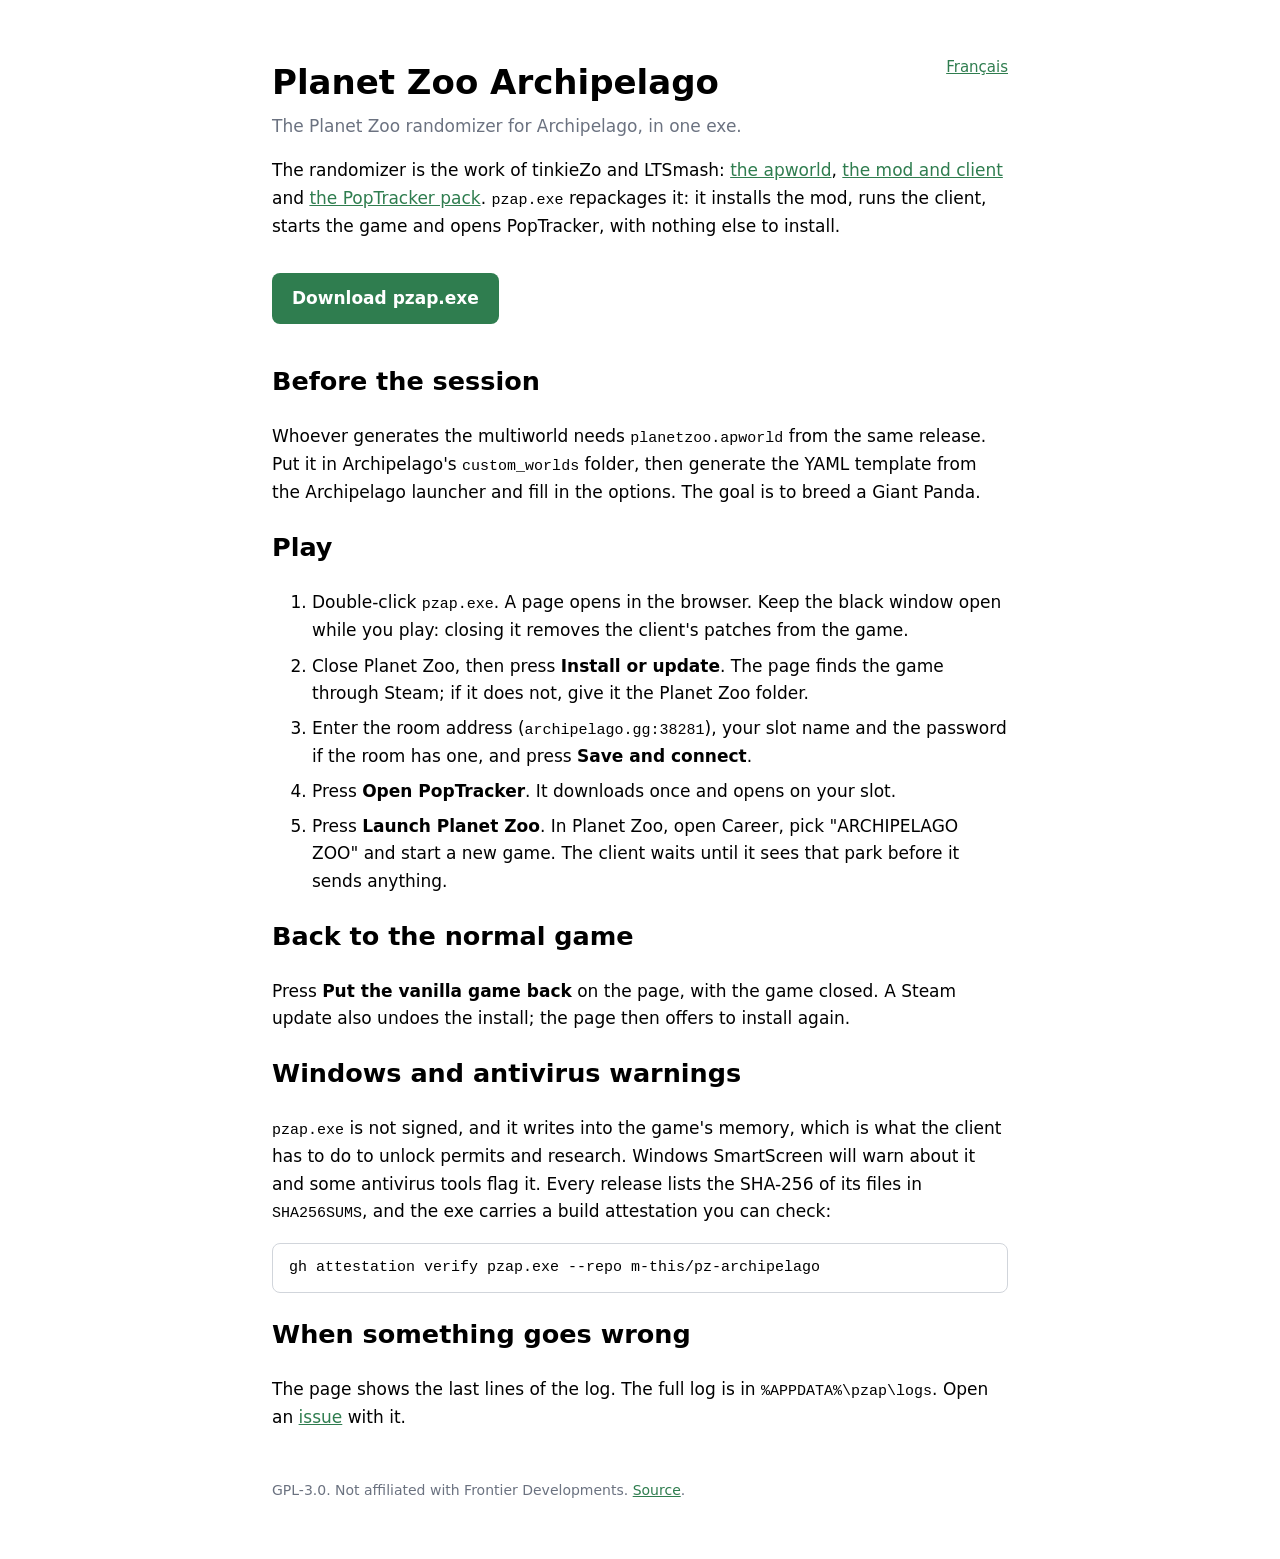
<file: docs/index.html>
<!doctype html>
<html lang="en">
<head>
  <meta charset="utf-8">
  <meta name="viewport" content="width=device-width, initial-scale=1">
  <title>Planet Zoo Archipelago</title>
  <link rel="stylesheet" href="style.css">
  <link rel="alternate" hreflang="fr" href="fr/">
</head>
<body>
  <header>
    <nav><a href="fr/" hreflang="fr" lang="fr">Français</a></nav>
    <h1>Planet Zoo Archipelago</h1>
    <p class="lead">The Planet Zoo randomizer for Archipelago, in one exe.</p>
  </header>

  <main>
    <p>
      The randomizer is the work of tinkieZo and LTSmash:
      <a href="https://github.com/tinkieZo/ArchipelagoPZ">the apworld</a>,
      <a href="https://github.com/tinkieZo/Planet-Zoo-AP">the mod and client</a>
      and <a href="https://github.com/tinkieZo/Planet-Zoo-Poptracker">the PopTracker pack</a>.
      <code>pzap.exe</code> repackages it: it installs the mod, runs the client,
      starts the game and opens PopTracker, with nothing else to install.
    </p>

    <a class="download" href="https://github.com/m-this/pz-archipelago/releases/latest">Download pzap.exe</a>

    <h2>Before the session</h2>
    <p>
      Whoever generates the multiworld needs <code>planetzoo.apworld</code> from
      the same release. Put it in Archipelago's <code>custom_worlds</code> folder,
      then generate the YAML template from the Archipelago launcher and fill in
      the options. The goal is to breed a Giant Panda.
    </p>

    <h2>Play</h2>
    <ol>
      <li>Double-click <code>pzap.exe</code>. A page opens in the browser. Keep
        the black window open while you play: closing it removes the client's
        patches from the game.</li>
      <li>Close Planet Zoo, then press <strong>Install or update</strong>. The page
        finds the game through Steam; if it does not, give it the Planet Zoo
        folder.</li>
      <li>Enter the room address (<code>archipelago.gg:38281</code>), your slot
        name and the password if the room has one, and press
        <strong>Save and connect</strong>.</li>
      <li>Press <strong>Open PopTracker</strong>. It downloads once and opens on
        your slot.</li>
      <li>Press <strong>Launch Planet Zoo</strong>. In Planet Zoo, open Career, pick
        "ARCHIPELAGO ZOO" and start a new game. The client waits until it sees
        that park before it sends anything.</li>
    </ol>

    <h2>Back to the normal game</h2>
    <p>
      Press <strong>Put the vanilla game back</strong> on the page, with the game
      closed. A Steam update also undoes the install; the page then offers to
      install again.
    </p>

    <h2>Windows and antivirus warnings</h2>
    <p>
      <code>pzap.exe</code> is not signed, and it writes into the game's memory,
      which is what the client has to do to unlock permits and research. Windows
      SmartScreen will warn about it and some antivirus tools flag it. Every
      release lists the SHA-256 of its files in <code>SHA256SUMS</code>, and the
      exe carries a build attestation you can check:
    </p>
    <pre>gh attestation verify pzap.exe --repo m-this/pz-archipelago</pre>

    <h2>When something goes wrong</h2>
    <p>
      The page shows the last lines of the log. The full log is in
      <code>%APPDATA%\pzap\logs</code>. Open an
      <a href="https://github.com/m-this/pz-archipelago/issues">issue</a> with it.
    </p>
  </main>

  <footer>
    GPL-3.0. Not affiliated with Frontier Developments.
    <a href="https://github.com/m-this/pz-archipelago">Source</a>.
  </footer>
</body>
</html>
</file>
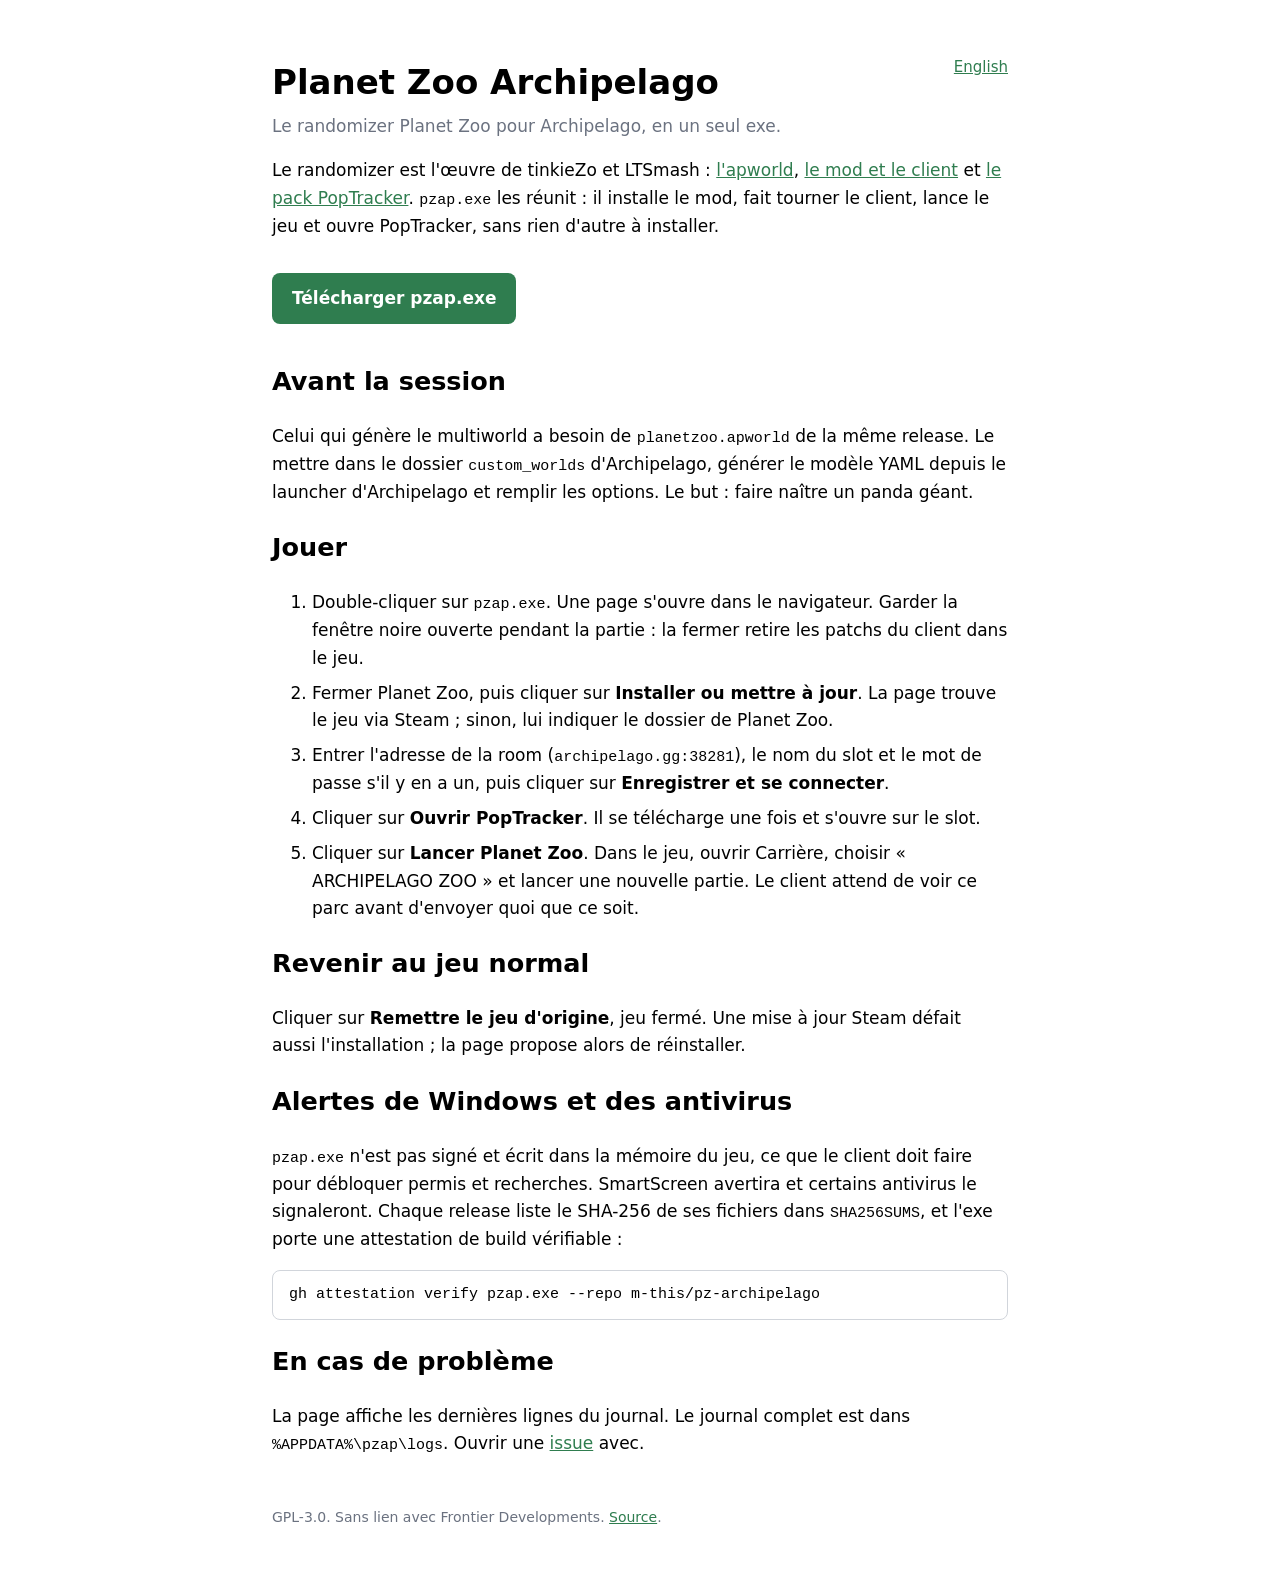
<file: docs/fr/index.html>
<!doctype html>
<html lang="fr">
<head>
  <meta charset="utf-8">
  <meta name="viewport" content="width=device-width, initial-scale=1">
  <title>Planet Zoo Archipelago</title>
  <link rel="stylesheet" href="../style.css">
  <link rel="alternate" hreflang="en" href="../">
</head>
<body>
  <header>
    <nav><a href="../" hreflang="en" lang="en">English</a></nav>
    <h1>Planet Zoo Archipelago</h1>
    <p class="lead">Le randomizer Planet Zoo pour Archipelago, en un seul exe.</p>
  </header>

  <main>
    <p>
      Le randomizer est l'œuvre de tinkieZo et LTSmash :
      <a href="https://github.com/tinkieZo/ArchipelagoPZ">l'apworld</a>,
      <a href="https://github.com/tinkieZo/Planet-Zoo-AP">le mod et le client</a>
      et <a href="https://github.com/tinkieZo/Planet-Zoo-Poptracker">le pack PopTracker</a>.
      <code>pzap.exe</code> les réunit : il installe le mod, fait tourner le client,
      lance le jeu et ouvre PopTracker, sans rien d'autre à installer.
    </p>

    <a class="download" href="https://github.com/m-this/pz-archipelago/releases/latest">Télécharger pzap.exe</a>

    <h2>Avant la session</h2>
    <p>
      Celui qui génère le multiworld a besoin de <code>planetzoo.apworld</code>
      de la même release. Le mettre dans le dossier <code>custom_worlds</code>
      d'Archipelago, générer le modèle YAML depuis le launcher d'Archipelago et
      remplir les options. Le but : faire naître un panda géant.
    </p>

    <h2>Jouer</h2>
    <ol>
      <li>Double-cliquer sur <code>pzap.exe</code>. Une page s'ouvre dans le
        navigateur. Garder la fenêtre noire ouverte pendant la partie : la fermer
        retire les patchs du client dans le jeu.</li>
      <li>Fermer Planet Zoo, puis cliquer sur <strong>Installer ou mettre à jour</strong>.
        La page trouve le jeu via Steam ; sinon, lui indiquer le dossier de Planet Zoo.</li>
      <li>Entrer l'adresse de la room (<code>archipelago.gg:38281</code>), le nom
        du slot et le mot de passe s'il y en a un, puis cliquer sur
        <strong>Enregistrer et se connecter</strong>.</li>
      <li>Cliquer sur <strong>Ouvrir PopTracker</strong>. Il se télécharge une
        fois et s'ouvre sur le slot.</li>
      <li>Cliquer sur <strong>Lancer Planet Zoo</strong>. Dans le jeu, ouvrir
        Carrière, choisir « ARCHIPELAGO ZOO » et lancer une nouvelle partie. Le
        client attend de voir ce parc avant d'envoyer quoi que ce soit.</li>
    </ol>

    <h2>Revenir au jeu normal</h2>
    <p>
      Cliquer sur <strong>Remettre le jeu d'origine</strong>, jeu fermé. Une mise
      à jour Steam défait aussi l'installation ; la page propose alors de
      réinstaller.
    </p>

    <h2>Alertes de Windows et des antivirus</h2>
    <p>
      <code>pzap.exe</code> n'est pas signé et écrit dans la mémoire du jeu, ce
      que le client doit faire pour débloquer permis et recherches. SmartScreen
      avertira et certains antivirus le signaleront. Chaque release liste le
      SHA-256 de ses fichiers dans <code>SHA256SUMS</code>, et l'exe porte une
      attestation de build vérifiable :
    </p>
    <pre>gh attestation verify pzap.exe --repo m-this/pz-archipelago</pre>

    <h2>En cas de problème</h2>
    <p>
      La page affiche les dernières lignes du journal. Le journal complet est dans
      <code>%APPDATA%\pzap\logs</code>. Ouvrir une
      <a href="https://github.com/m-this/pz-archipelago/issues">issue</a> avec.
    </p>
  </main>

  <footer>
    GPL-3.0. Sans lien avec Frontier Developments.
    <a href="https://github.com/m-this/pz-archipelago">Source</a>.
  </footer>
</body>
</html>
</file>
<file: docs/style.css>
:root {
  color-scheme: light dark;
  --accent: #2f7d4f;
  --muted: #6b7280;
  --border: #d1d5db;
}

body {
  margin: 0 auto;
  max-width: 46rem;
  padding: 2rem 1.25rem 4rem;
  font: 1.0625rem/1.6 system-ui, sans-serif;
}

header nav {
  float: right;
  font-size: 0.9375rem;
}

h1 {
  margin-bottom: 0.25rem;
}

.lead {
  margin-top: 0;
  color: var(--muted);
}

a {
  color: var(--accent);
}

.download {
  display: inline-block;
  margin: 1rem 0;
  padding: 0.75rem 1.25rem;
  border-radius: 0.5rem;
  background: var(--accent);
  color: #fff;
  font-weight: 600;
  text-decoration: none;
}

code,
pre {
  font-family: ui-monospace, monospace;
  font-size: 0.9375rem;
}

pre {
  overflow-x: auto;
  padding: 0.75rem 1rem;
  border: 1px solid var(--border);
  border-radius: 0.5rem;
}

li + li {
  margin-top: 0.5rem;
}

footer {
  margin-top: 3rem;
  color: var(--muted);
  font-size: 0.875rem;
}
</file>
